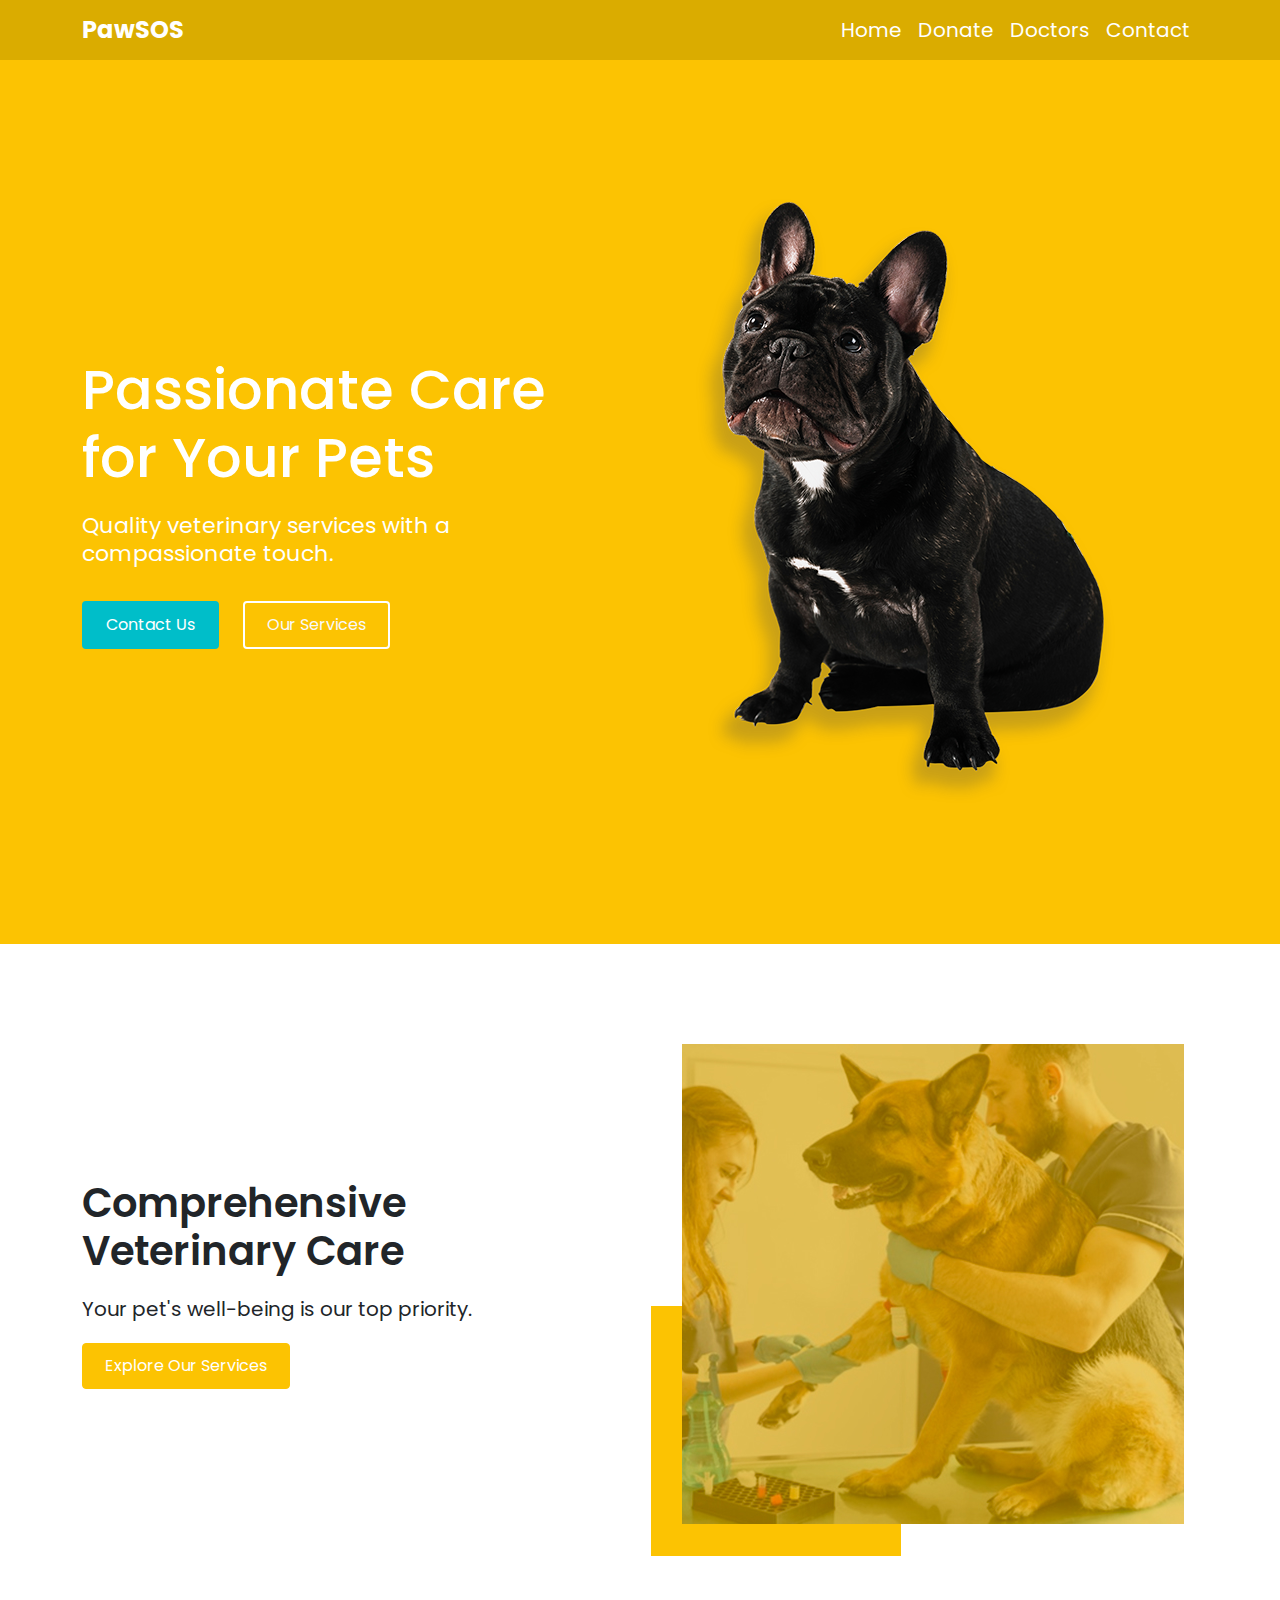
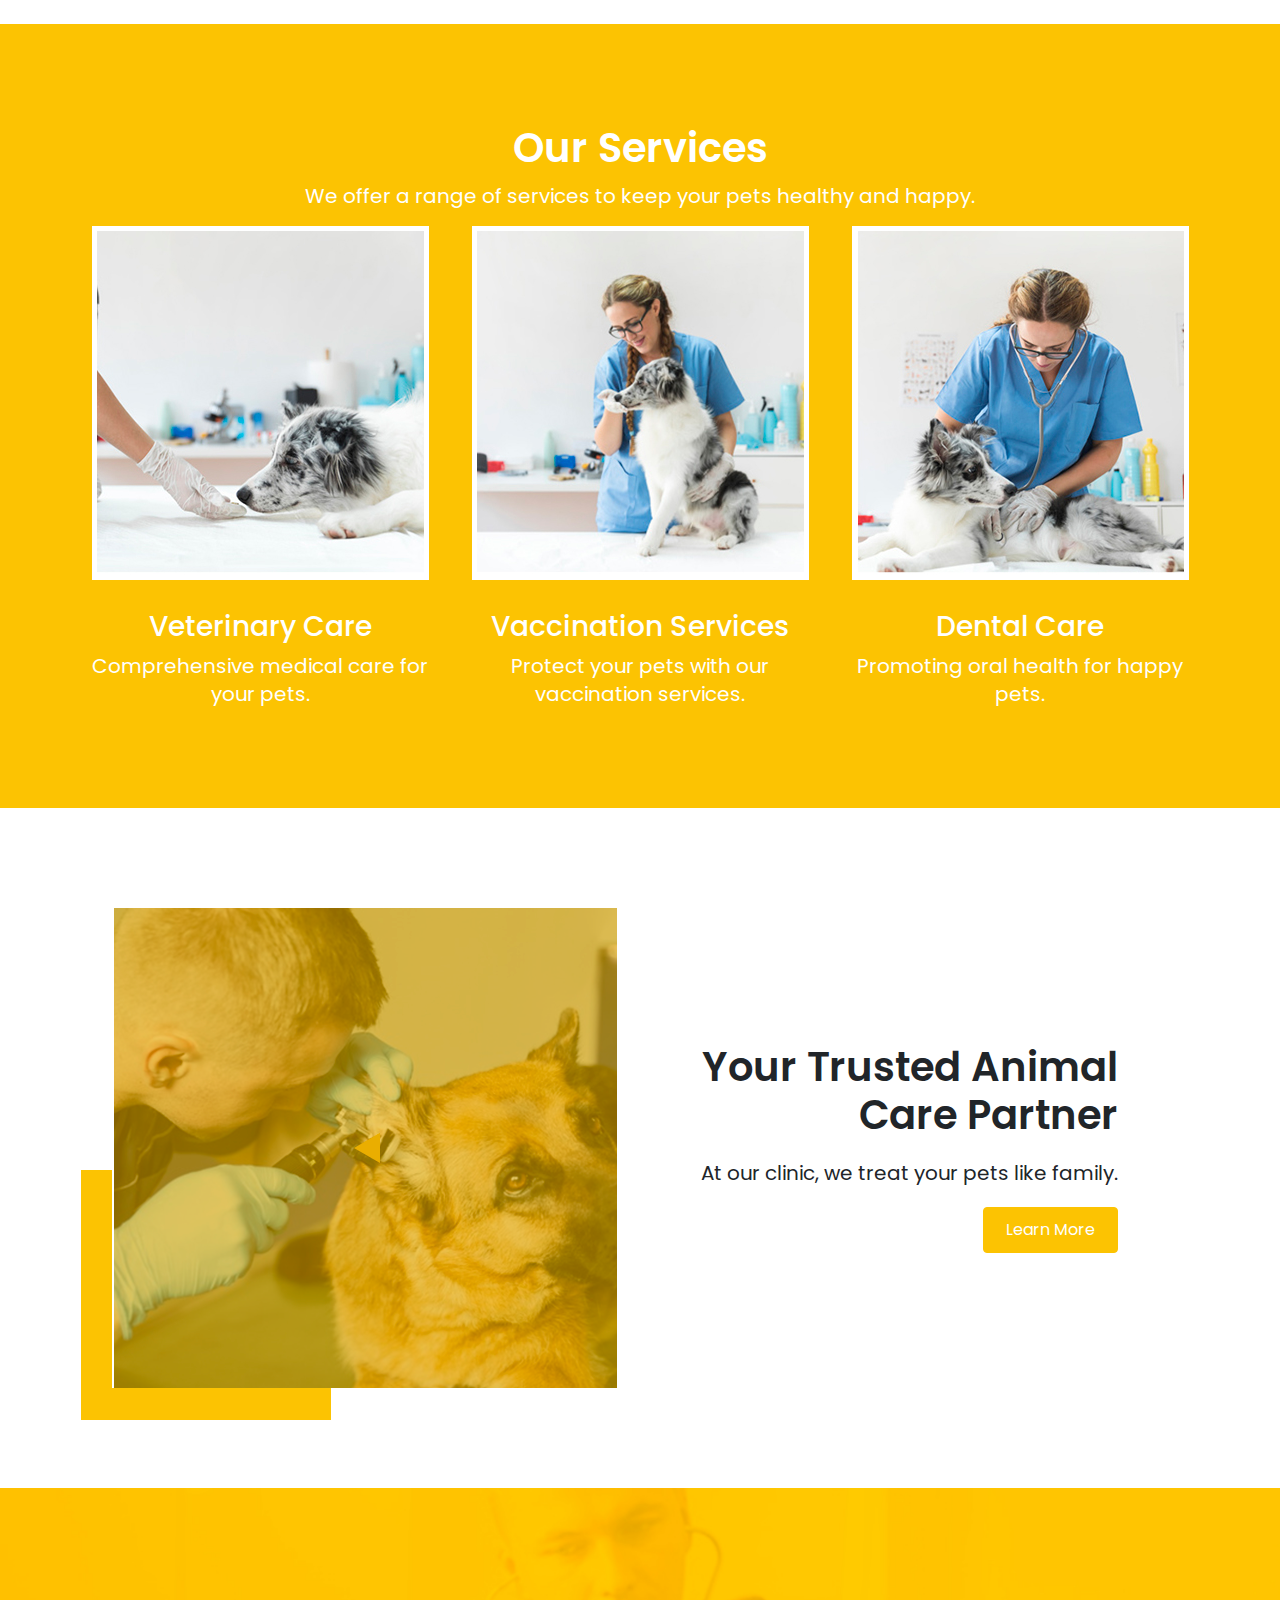
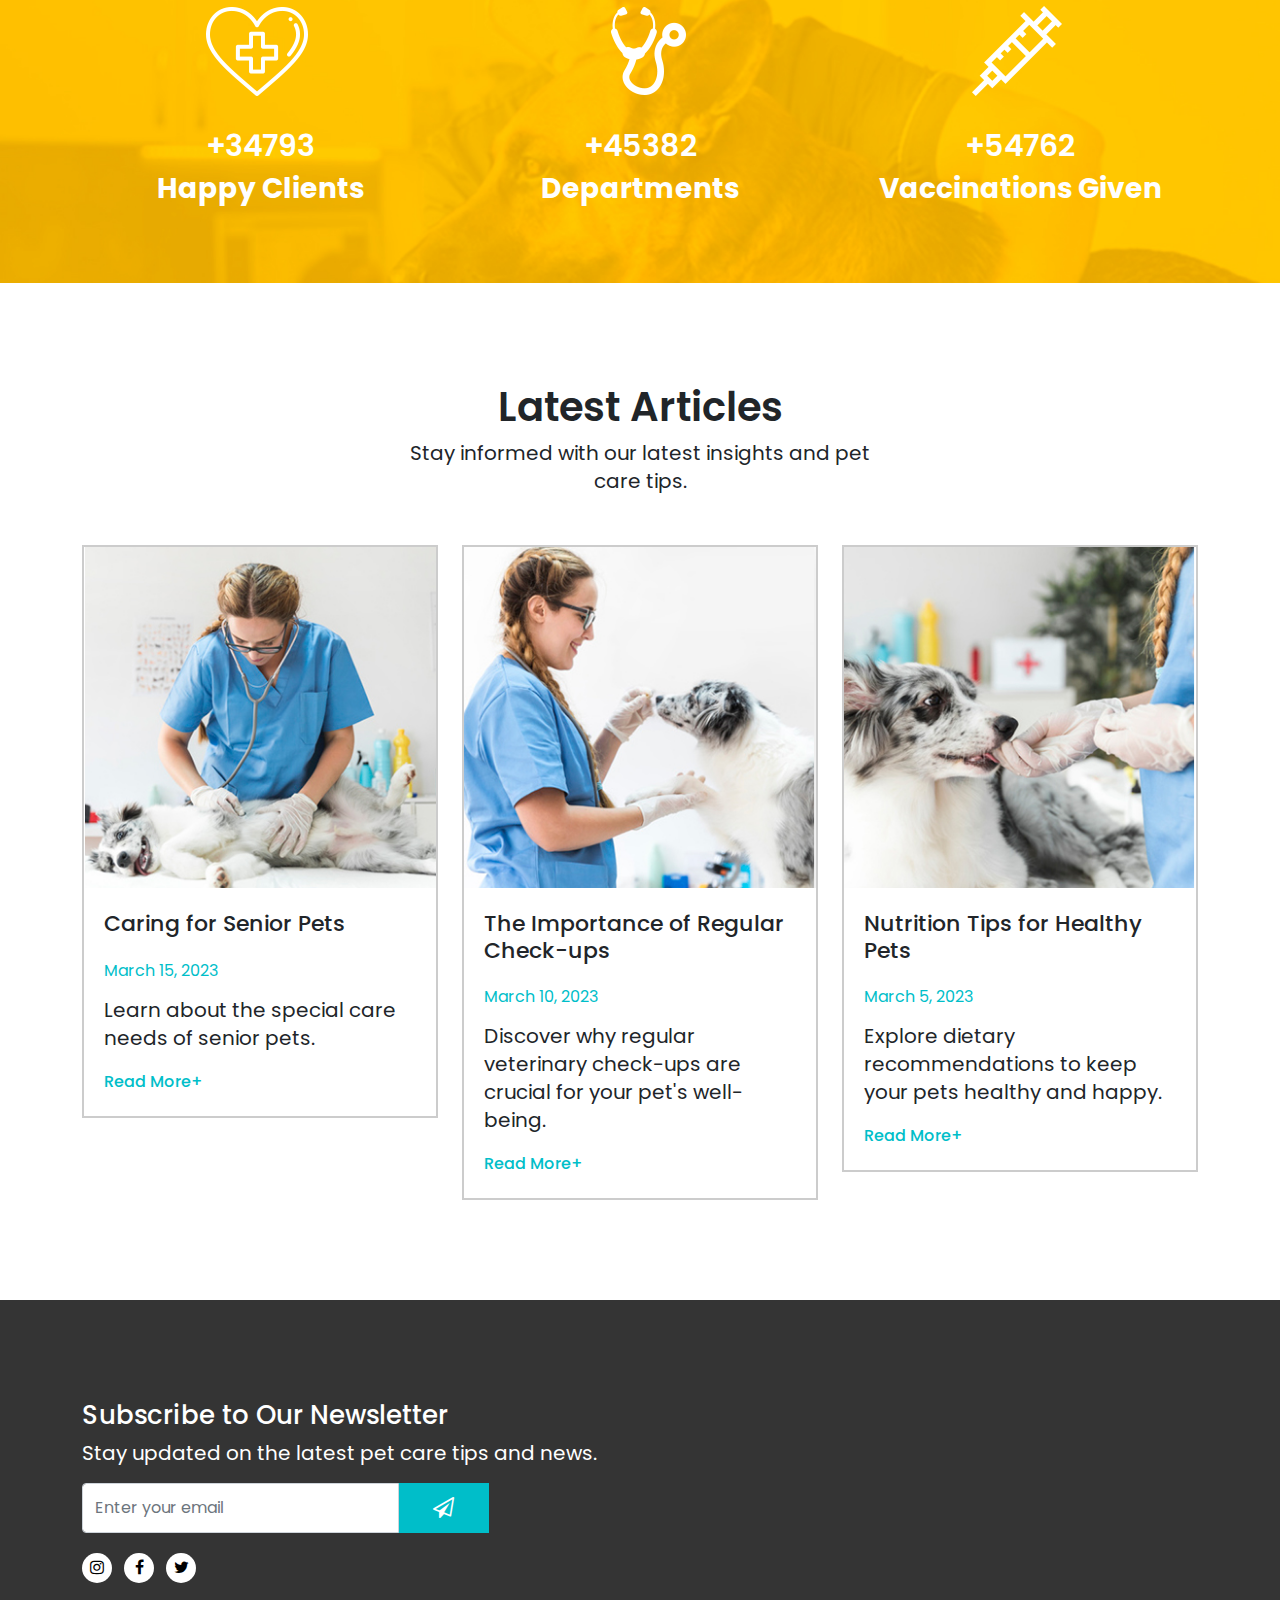
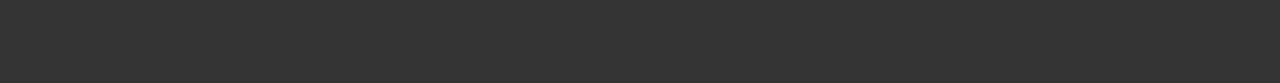
<file: index.html>
<!DOCTYPE html>
<html lang="en">
<head>
    <meta charset="utf-8">
    <title>Home</title>
    <!-- For responsive -->
    <meta name="viewport" content="width=device-width, initial-scale=1.0">

    <!-- Bootstrap CSS -->
    <link rel="stylesheet" href="css/bootstrap.min.css" type="text/css">

    <!-- Style CSS -->
    <link rel="stylesheet" href="css/style.css" type="text/css">

    <!-- Google Font -->
    <link href="https://fonts.googleapis.com/css2?family=Poppins:ital,wght@0,100;0,200;0,400;0,500;0,600;0,700;0,800;1,100;1,200;1,400;1,500;1,600;1,800;1,900&display=swap" rel="stylesheet">

    <!-- Font awesome icon -->
    <link rel="stylesheet" href="https://cdnjs.cloudflare.com/ajax/libs/font-awesome/4.7.0/css/font-awesome.css" />
</head>

<body>

<!-- Start Header-->
<header>
	<div class="container">
		<nav class="navbar navbar-expand-lg navbar-light bg-light">
			<a class="navbar-brand" href="#">
				<!-- Replace the image with text -->
				<span style="color: white; font-weight: bold; font-size: 24px;">PawSOS</span>
			</a>
<button class="navbar-toggler" type="button" data-bs-toggle="collapse" data-bs-target="#navbarSupportedContent" aria-controls="navbarSupportedContent" aria-expanded="false" aria-label="Toggle navigation">
  <span class="navbar-toggler-icon"></span>
</button>

<div class="collapse navbar-collapse" id="navbarSupportedContent">
<ul class="navbar-nav ms-auto">
  <li class="nav-item active">
	<a class="nav-link" href="index.html">Home </a>
  </li>
  <li class="nav-item">
	<a class="nav-link" href="donate.html">Donate</a>
  </li>
	
	<li class="nav-item">
	<a class="nav-link" href="doctors.html">Doctors</a>
  </li>
	
	<li class="nav-item">
	<a class="nav-link" href="#">Contact</a>
  </li>
   
  
</ul>

</div>
</nav>
	</div>
</header>
<!-- End Header-->


<!-- Start Banner section -->
<section class="banner-section">
    <div class="container">
        <div class="row align-items-center">
            <div class="col-md-6">
                <div class="banner-text">
                    <h1>Passionate Care for Your Pets</h1>
                    <p>Quality veterinary services with a compassionate touch. </p>

                    <div class="btn-main">
                        <a href="" class="btn btn-blue">Contact Us</a>
                        <a href="" class="btn btn-outline-light">Our Services</a>
                    </div>
                </div>
            </div>

            <div class="col-md-6">
                <div class="banner-img">
                    <img src="images/dog.png" alt="">
                </div>
            </div>
        </div>
    </div>
</section>
<!-- End Banner section -->


<!-- Start Section -->
<section class="text-section">
    <div class="container">
        <div class="row align-items-center">
            <div class="col-md-6">
                <div class="text-col">
                    <h2>Comprehensive Veterinary Care</h2>
                    <p>Your pet's well-being is our top priority.</p>
                    <a href="" class="btn btn-primary">Explore Our Services</a>
                </div>
            </div>

            <div class="col-md-6">
                <div class="right-img">
                    <img src="images/dog1.jpg" alt="">
                </div>
            </div>
        </div>
    </div>
</section>
<!-- End Section -->


<!-- Start Section -->
<section class="services-section">
    <div class="container">
        <div class="row">
            <div class="col-md-12">
                <h2 class="section-title">Our Services</h2>
                <p>We offer a range of services to keep your pets healthy and happy. </p>
            </div>

            <div class="col-lg-4">
                <div class="services-box">
                    <div class="services-img">
                        <img src="images/services.jpg" alt="">
                    </div>
                    <h3>Veterinary Care</h3>
                    <p>Comprehensive medical care for your pets. </p>
                </div>
            </div>

            <div class="col-lg-4">
                <div class="services-box">
                    <div class="services-img">
                        <img src="images/services1.jpg" alt="">
                    </div>
                    <h3>Vaccination Services</h3>
                    <p>Protect your pets with our vaccination services. </p>
                </div>
            </div>

            <div class="col-lg-4">
                <div class="services-box">
                    <div class="services-img">
                        <img src="images/services3.jpg" alt="">
                    </div>
                    <h3>Dental Care</h3>
                    <p>Promoting oral health for happy pets. </p>
                </div>
            </div>
        </div>
    </div>
</section>
<!-- End Section -->


<!-- Start Section -->
<section class="text-section animal-section">
    <div class="container">
        <div class="row align-items-center">
            <div class="col-md-6">
                <div class="right-img">
                    <img src="images/dog2.png" alt="">
                </div>
            </div>

            <div class="col-md-6">
                <div class="text-col">
                    <h2>Your Trusted Animal Care Partner</h2>
                    <p>At our clinic, we treat your pets like family.</p>
                    <a href="" class="btn btn-primary">Learn More</a>
                </div>
            </div>
        </div>
    </div>
</section>
<!-- End Section -->

<!-- Start Section -->
<section class="stats-section">
    <div class="container">
        <div class="row">
            <div class="col-lg-4">
                <div class="stats-box">
                    <img src="images/icon1.png" alt="">
                    <h2>+34793</h2>
                    <h3>Happy Clients</h3>
                </div>
            </div>

            <div class="col-lg-4">
                <div class="stats-box">
                    <img src="images/icon2.png" alt="">
                    <h2>+45382</h2>
                    <h3>Departments</h3>
                </div>
            </div>

            <div class="col-lg-4">
                <div class="stats-box">
                    <img src="images/icon3.png" alt="">
                    <h2>+54762</h2>
                    <h3>Vaccinations Given</h3>
                </div>
            </div>
        </div>
    </div>
</section>
<!-- End Section -->

<!-- Start Section -->
<section class="blog-section">
    <div class="container">
        <div class="row">
            <div class="col-md-12">
                <div class="intro-main text-center">
                    <h2>Latest Articles</h2>
                    <p>Stay informed with our latest insights and pet care tips. </p>
                </div>
            </div>

            <div class="col-lg-4">
                <div class="blog-box">
                    <div class="blog-img">
                        <img src="images/blog1.jpg" alt="">
                    </div>
                    <div class="blog-info">
                        <h3>Caring for Senior Pets</h3>
                        <span class="post-date">March 15, 2023</span>
                        <p>Learn about the special care needs of senior pets. </p>
                        <a href="" class="link-more">Read More+</a>
                    </div>
                </div>
            </div>

            <div class="col-lg-4">
                <div class="blog-box">
                    <div class="blog-img">
                        <img src="images/blog2.jpg" alt="">
                    </div>
                    <div class="blog-info">
                        <h3>The Importance of Regular Check-ups</h3>
                        <span class="post-date">March 10, 2023</span>
                        <p>Discover why regular veterinary check-ups are crucial for your pet's well-being.</p>
                        <a href="" class="link-more">Read More+</a>
                    </div>
                </div>
            </div>

            <div class="col-lg-4">
                <div class="blog-box">
                    <div class="blog-img">
                        <img src="images/blog3.jpg" alt="">
                    </div>
                    <div class="blog-info">
                        <h3>Nutrition Tips for Healthy Pets</h3>
                        <span class="post-date">March 5, 2023</span>
                        <p>Explore dietary recommendations to keep your pets healthy and happy.</p>
                        <a href="" class="link-more">Read More+</a>
                    </div>
                </div>
            </div>
        </div>
    </div>
</section>
<!-- End Section -->

<!-- Start Footer -->
<footer>
    <div class="container" >
        <div class="row">

            <div class="col-md-6">
                <div class="subscribe-form">
                    <h3>Subscribe to Our Newsletter</h3>
                    <p>Stay updated on the latest pet care tips and news.</p>
                    <form>
                        <div class="input-group">
                            <input type="email" class="form-control" placeholder="Enter your email">
                            <button type="submit"><i class="fa fa-paper-plane-o" aria-hidden="true"></i></button>
                        </div>
                    </form>
                    <ul class="footer-social">
                        <li><a href="#"><i class="fa fa-instagram" aria-hidden="true"></i></a></li>
                        <li><a href="#"><i class="fa fa-facebook" aria-hidden="true"></i></a></li>
                        <li><a href="#"><i class="fa fa-twitter" aria-hidden="true"></i></a></li>
                    </ul>
                </div>
            </div>
        </div>
    </div>
</footer>
<!-- End Footer -->

<!-- JQuery -->
<script src="js/jquery-3.4.1.min.js" type="text/javascript"></script>
<script src="js/bootstrap.min.js" type="text/javascript"></script>

</body>
</html>
</file>
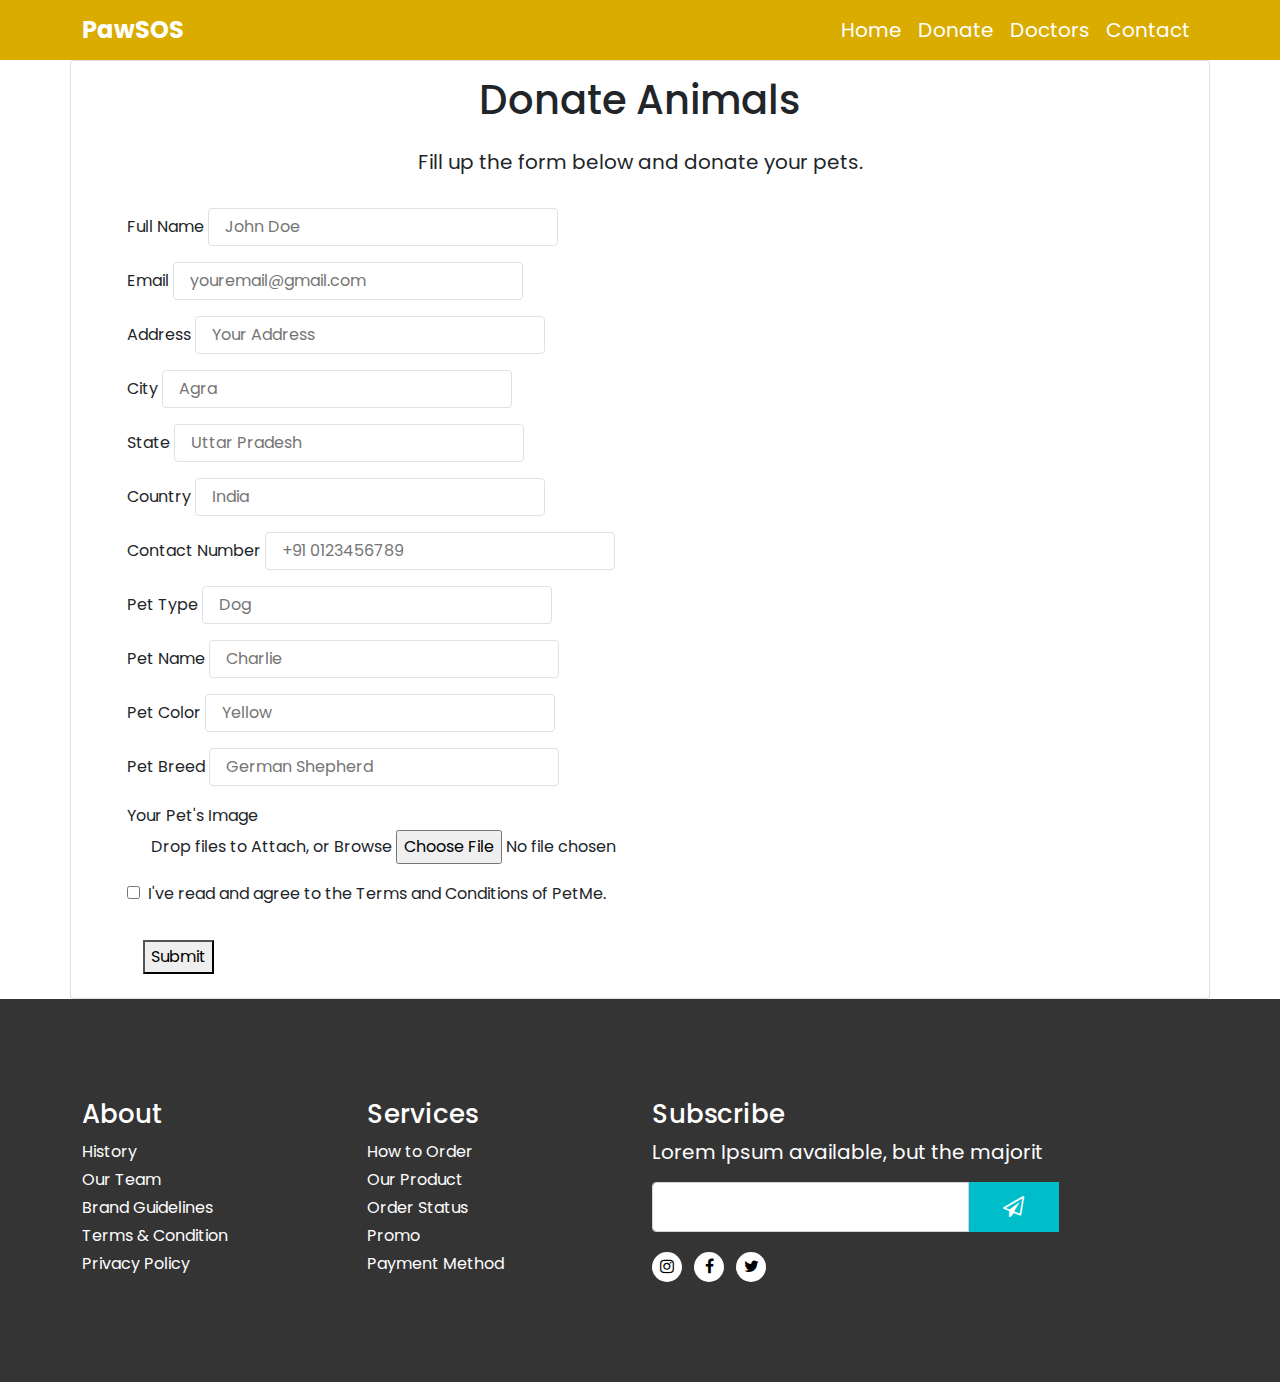
<file: donate.html>
<!-- header -->
<!doctype html>
<html>
<head>
<meta charset="utf-8">
<title>Home</title>
<!--For responisve	-->
<meta name="viewport" content="width=device-width, initial-scale=1.0">	
	
<!--Bootstrap CSS-->	
<link rel="stylesheet" href="css/bootstrap.min.css"  type="text/css">
	
<!--Style CSS-->	
<link rel="stylesheet" href="css/style.css"  type="text/css">	
 
<!--Google Font	-->
<link href="https://fonts.googleapis.com/css2?family=Poppins:ital,wght@0,100;0,200;0,400;0,500;0,600;0,700;0,800;1,100;1,200;1,400;1,500;1,600;1,800;1,900&display=swap" rel="stylesheet">	

<!--Font awesome icon	-->
	
<link rel="stylesheet" href="https://cdnjs.cloudflare.com/ajax/libs/font-awesome/4.7.0/css/font-awesome.css"  />	
<!-- <link rel="stylesheet" href="css/style.css" type="text/css"> -->
	
</head>


<body>
	
    <header>
	    <div class="container">
		    <nav class="navbar navbar-expand-lg navbar-light bg-light">
                <a class="navbar-brand" href="#">
                    <!-- Replace the image with text -->
                    <span style="color: white; font-weight: bold; font-size: 24px;">PawSOS</span>
                </a>
  <button class="navbar-toggler" type="button" data-bs-toggle="collapse" data-bs-target="#navbarSupportedContent" aria-controls="navbarSupportedContent" aria-expanded="false" aria-label="Toggle navigation">
      <span class="navbar-toggler-icon"></span>
    </button>

  <div class="collapse navbar-collapse" id="navbarSupportedContent">
    <ul class="navbar-nav ms-auto">
      <li class="nav-item active">
        <a class="nav-link" href="index.html">Home </a>
      </li>
      <li class="nav-item">
        <a class="nav-link" href="donate.html">Donate</a>
      </li>
		
		<li class="nav-item">
        <a class="nav-link" href="doctors.html">Doctors</a>
      </li>
		
		<li class="nav-item">
        <a class="nav-link" href="#">Contact</a>
      </li>
       
      
    </ul>
    
  </div>
</nav>
		</div>
	</header>
	


  <section class="text-gray-600 body-font relative bg-[url('Assets/Images/pet-don.jpg')] bg-center bg-no-repeat
        bg-cover donate-section">
    <div class="container px-5 py-24 mx-auto card backdrop-blur-sm">
      <div class="flex flex-col text-center w-full mb-12">
        <h1 class="sm:text-3xl text-2xl font-medium title-font mb-4 text-gray-900" style="padding-top: 15px;">
          Donate Animals
        </h1>
        <p class="sm:text-3xl text-2xl font-medium title-font mb-4 text-gray-90">
          Fill up the form below and donate your pets.
        </p>
      </div>
      <form id="survey-form" action="https://formspree.io/f/xayaokzl" method="POST">
        <div class="lg:w-1/2 md:w-2/3 mx-auto">
          <div class="flex flex-wrap -m-2">
            <div class="p-2 w-1/2">
              <div class="relative">
                <label for="name" class="leading-7 text-sm text-gray-900">Full Name</label>
                <input type="text" id="name" name="name" placeholder="John Doe" autocomplete="off"
                  class="w-full bg-gray-100 bg-opacity-50 rounded border border-gray-300 focus:border-indigo-500 focus:bg-white focus:ring-2 focus:ring-indigo-200 text-base outline-none text-gray-700 py-1 px-3 leading-8 transition-colors duration-200 ease-in-out"
                  required />
              </div>
            </div>
            <div class="p-2 w-1/2">
              <div class="relative">
                <label for="email" class="leading-7 text-sm text-gray-900">Email</label>
                <input type="email" id="email" name="email" placeholder="youremail@gmail.com" autocomplete="off"
                  class="w-full bg-gray-100 bg-opacity-50 rounded border border-gray-300 focus:border-indigo-500 focus:bg-white focus:ring-2 focus:ring-indigo-200 text-base outline-none text-gray-700 py-1 px-3 leading-8 transition-colors duration-200 ease-in-out"
                  required />
              </div>
            </div>
            <div class="p-2 w-full">
              <div class="relative">
                <label for="address" class="leading-7 text-sm text-gray-900">Address</label>
                <input type="text" id="address" name="address" placeholder="Your Address" autocomplete="off"
                  class="w-full bg-gray-100 bg-opacity-50 rounded border border-gray-300 focus:border-indigo-500 focus:bg-white focus:ring-2 focus:ring-indigo-200 text-base outline-none text-gray-700 py-1 px-3 leading-8 transition-colors duration-200 ease-in-out"
                  required />
              </div>
            </div>
            <div class="p-2 w-1/2">
              <div class="relative">
                <label for="city" class="leading-7 text-sm text-gray-900">City</label>
                <input type="text" id="city" name="city" placeholder="Agra" autocomplete="off"
                  class="w-full bg-gray-100 bg-opacity-50 rounded border border-gray-300 focus:border-indigo-500 focus:bg-white focus:ring-2 focus:ring-indigo-200 text-base outline-none text-gray-700 py-1 px-3 leading-8 transition-colors duration-200 ease-in-out"
                  required />
              </div>
            </div>
            <div class="p-2 w-1/2">
              <div class="relative">
                <label for="state" class="leading-7 text-sm text-gray-900">State</label>
                <input type="text" id="state" name="state" placeholder="Uttar Pradesh" autocomplete="off"
                  class="w-full bg-gray-100 bg-opacity-50 rounded border border-gray-300 focus:border-indigo-500 focus:bg-white focus:ring-2 focus:ring-indigo-200 text-base outline-none text-gray-700 py-1 px-3 leading-8 transition-colors duration-200 ease-in-out"
                  required />
              </div>
            </div>
            <div class="p-2 w-1/2">
              <div class="relative">
                <label for="country" class="leading-7 text-sm text-gray-900">Country</label>
                <input type="text" id="country" name="country" placeholder="India" autocomplete="off"
                  class="w-full bg-gray-100 bg-opacity-50 rounded border border-gray-300 focus:border-indigo-500 focus:bg-white focus:ring-2 focus:ring-indigo-200 text-base outline-none text-gray-700 py-1 px-3 leading-8 transition-colors duration-200 ease-in-out"
                  required />
              </div>
            </div>
            <div class="p-2 w-1/2">
              <div class="relative">
                <label for="number" class="leading-7 text-sm text-gray-900">Contact Number</label>

                <input type="text" id="number" name="number" autocomplete="off" placeholder="+91 0123456789" 

                

                  class="w-full bg-gray-100 bg-opacity-50 rounded border border-gray-300 focus:border-indigo-500 focus:bg-white focus:ring-2 focus:ring-indigo-200 text-base outline-none text-gray-700 py-1 px-3 leading-8 transition-colors duration-200 ease-in-out"
                  oninput="this.value = this.value.replace(/[^0-9\+\.]/g, '').replace(/(\..*)\./g, '$1');" required />

              </div>
            </div>
            <div class="p-2 w-1/2">
              <div class="relative">
                <label for="pet-type" class="leading-7 text-sm text-gray-900">Pet Type</label>
                <input type="text" id="pet-type" name="pet-type" placeholder="Dog" autocomplete="off"
                  class="w-full bg-gray-100 bg-opacity-50 rounded border border-gray-300 focus:border-indigo-500 focus:bg-white focus:ring-2 focus:ring-indigo-200 text-base outline-none text-gray-700 py-1 px-3 leading-8 transition-colors duration-200 ease-in-out"
                  required />
              </div>
            </div>
            <div class="p-2 w-1/2">
              <div class="relative">
                <label for="name" class="leading-7 text-sm text-gray-900">Pet Name</label>
                <input type="text" id="name" name="name" placeholder="Charlie" autocomplete="off"
                  class="w-full bg-gray-100 bg-opacity-50 rounded border border-gray-300 focus:border-indigo-500 focus:bg-white focus:ring-2 focus:ring-indigo-200 text-base outline-none text-gray-700 py-1 px-3 leading-8 transition-colors duration-200 ease-in-out" />
              </div>
            </div>
            <div class="p-2 w-1/2">
              <div class="relative">
                <label for="pet-color" class="leading-7 text-sm text-gray-900">Pet Color</label>
                <input type="text" id="pet-color" name="pet-color" placeholder="Yellow" autocomplete="off"
                  class="w-full bg-gray-100 bg-opacity-50 rounded border border-gray-300 focus:border-indigo-500 focus:bg-white focus:ring-2 focus:ring-indigo-200 text-base outline-none text-gray-700 py-1 px-3 leading-8 transition-colors duration-200 ease-in-out"
                  required />
              </div>
            </div>
            <div class="p-2 w-1/2">
              <div class="relative">
                <label for="color" class="leading-7 text-sm text-gray-900">Pet Breed</label>
                <input type="text" id="breed" name="color" placeholder="German Shepherd" autocomplete="off"
                  class="w-full bg-gray-100 bg-opacity-50 rounded border border-gray-300 focus:border-indigo-500 focus:bg-white focus:ring-2 focus:ring-indigo-200 text-base outline-none text-gray-700 py-1 px-3 leading-8 transition-colors duration-200 ease-in-out"
                  required />
              </div>
            </div>
            <div class="p-2 w-full">
              <div class="relative">
                <label for="message" class="leading-7 text-sm text-gray-900">Your Pet's Image</label>
                <div class="max-w-3xl">
                  <label
                    class="flex justify-center w-full h-32 px-4 transition bg-white border-2 border-gray-300 border-dashed rounded-md appearance-none cursor-pointer hover:border-gray-400 focus:outline-none">
                    <span class="flex items-center space-x-2">
                      <span class="font-medium text-gray-600">
                        Drop files to Attach, or
                        <span class="text-blue-600 underline">Browse</span>
                      </span>
                    </span>
                    <input type="file" name="file_upload" class="hidden" />
                  </label>
                </div>
              </div>
            </div>
            <div class="p-2 w-full">
              <input type="checkbox" name="check" id="check" required>
              <span class="p-1 font-medium text-gray-900">
                I've read and agree to the Terms and Conditions of PetMe.
              </span>
            </div>
            <div class="p-4 w-full">
              <button type="submit"
                id="submit_button">
                Submit
              </button>
            </div>
          </div>
        </div>
    </div>
    </form>
  </section>

   
<!--Start Footer	-->
	<footer>
	    <div class="container">
		     <div class="row">
			    <div class="col-md-3">
				    <div class="footer-col footer-menu">
					     <h3>About</h3>
						  <ul>
						    <li> <a href="">History</a> </li>
						    <li> <a href="">Our Team</a> </li>
						    <li> <a href="">Brand Guidelines</a> </li>
						    <li> <a href="">Terms & Condition</a> </li>
						    <li> <a href="">Privacy Policy</a> </li>
						</ul>
						 
					</div>
				 </div>
				 
				 
				 <div class="col-md-3">
				    <div class="footer-col footer-menu">
					     <h3>Services</h3>
						  <ul>
						    <li> <a href="">How to Order</a> </li>
						    <li> <a href="">Our Product</a> </li>
						    <li> <a href="">Order Status</a> </li>
						    <li> <a href="">Promo</a> </li>
						    <li> <a href="">Payment Method</a> </li>
						</ul>
						 
					</div>
				 </div>
				  
				 <div class="col-md-6">
				     <div class="subscribe-form">
					      <h3>Subscribe </h3>
						 <p> Lorem Ipsum available, but the majorit </p>
						 <form>
						    <div class="input-group">
							    <input type="email" class="form-control">
								<button type="submit"><i class="fa fa-paper-plane-o" aria-hidden="true"></i></button>
							 </div>
						 </form>
						 <ul class="footer-social">
						  <li> <a href=""> <i class="fa fa-instagram" aria-hidden="true"></i></a>  </li>
							   <li> <a href=""> <i class="fa fa-facebook" aria-hidden="true"></i></a>  </li>
							   <li> <a href=""><i class="fa fa-twitter" aria-hidden="true"></i></a>  </li>
						 </ul>
					 </div>
				 </div>

 
				 
			</div>
		</div>
	</footer>
<!--End Footer	-->
	
	
<!--Jquery	-->
	
<script src="js/jquery-3.4.1.min.js" type="text/javascript"></script>	
<script src="js/bootstrap.min.js" type="text/javascript"></script>	
	
</body>
</html>
</file>
<file: css/style.css>
body{
	margin:0px;
	padding:0px;
	font-family: 'Poppins', sans-serif;
	font-size:16px;
	line-height:28px;
}

img{
	max-width:100%;
}



/*Header*/

header .bg-light {
    background: transparent !important;
}

header {
    background: #daac00;
}

header .navbar-nav li a {
    font-size: 20px;
    color: #FFF !important;
}



/*Banner*/

section.banner-section {
    background: #fcc302;
    padding: 100px 0px;
}

.banner-text h1 {
    color: #FFF;
    font-size: 56px;
    line-height: 68px;
    margin-bottom: 20px;
}

.banner-text p {
    color: #FFF;
    font-size: 22px;
    margin-bottom: 33px;
}

.banner-text {
    max-width: 541px;
}

.btn {
    font-size: 16px;
    padding: 10px 22px;
}

.btn-blue {
    background: #00bec9;
    color: #FFF;
    border: 2px solid #00bec9;
    margin-right: 20px;
}

.btn-outline-light {
    border: 2px solid #FFF;
}


/*text section*/

section.text-section {
    padding: 100px 0px;
}

h2 {
    font-size: 40px;
    font-weight: 600;
}

p {
    font-size: 20px;
}

.btn-primary {
    background: #fcc302;
    border-color: #fcc302;
}

.btn-primary:hover {
    background: #fcc302 !important;
    border-color: #fcc302 !important;
    opacity: 0.9;
}

.text-col {
    max-width: 466px;
}

.text-col h2, .text-col p {
    margin-bottom: 20px;
}

.right-img {
    position: relative;
    padding-left: 30px;
}

.right-img:before {
    content: "";
    width: 250px;
    height: 250px;
    background: #fcc302;
    position: absolute;
    z-index: -1;
    left: -1px;
    bottom: -32px;
}


/*Services*/

section.services-section {
    background: #fcc302;
    padding: 100px 0px 70px;
    text-align: center;
    color: #FFF;
}

section.services-section .section-title {
    margin-bottom: 10px;
    color: #FFF;
}

.services-box h3 {
    color: #FFF;
}

.services-box {
    margin-bottom: 30px;
}

.services-box p {
    color: #FFF;
}

.services-img {
    max-width: 340px;
    margin: 0px auto 30px;
}

.services-img img {
    border: 5px solid #FFF;
}

section.text-section.animal-section .text-col {
    text-align: right;
}



/*Shop*/

section.shop-section {
    padding: 100px 0px 70px;
    background: #fcc302;
    text-align: center;
    color: #FFF;
}

.intro-main {
    max-width: 500px;
    margin: 0px auto 50px;
}

.shop-box .btn {
    border-radius: 58px;
    padding: 10px 38px;
}

.shop-img {
    max-width: 345px;
    margin: 0px auto 30px;
    border: 5px solid #FFF;
}

.shop-img img {
    width: 100%;
}

.price {
    font-size: 28px;
    margin-bottom: 16px;
}

.price span {
    margin: 0px 10px;
    font-weight: 600;
}

span.offer-price {
    text-decoration: line-through;
}

.shop-box {
    margin-bottom: 30px;
}



/*Team */

section.team-section {
    padding: 100px 0px 70px;
    text-align: center;
}

.team-img {
    max-width: 300px;
    margin: 0px auto 30px;
}

.team-box {
    margin-bottom: 30px;
}

.team-info h3 {
    font-size: 24px;
    font-weight: 700;
}

ul.team-social {
    margin: 0px;
    padding: 0px;
}

ul.team-social li {
    display: inline-block;
}

ul.team-social li a {
    width: 30px;
    height: 30px;
    background: #fcc302;
    display: inline-block;
    line-height: 30px;
    color: #FFF;
    border-radius: 50%;
}


/*Stats */


.stats-section{
	background:url(../images/bg.jpg) no-repeat;
}

.stats-section {
    background-size: cover !important;
    padding: 100px 0px 70px;
}

.stats-box {
    text-align: center;
}

.stats-box h2 {
    color: #FFF;
    font-size: 30px;
    margin-top: 20px;
}

.stats-box h3 {
    color: #FFF;
    font-weight: 700;
}



/*Blog*/

section.blog-section {
    padding: 100px 0px 70px;
}

.blog-info {}

.blog-info h3 {
    font-size: 22px;
}

.blog-img img {
    width: 100%;
}

.blog-img {
    margin: -20px -20px 23px;
}

 

.blog-box {
    margin: 0px auto 30px;
    border: 2px solid #ccc;
    padding: 20px;
    max-width: 400px;
}

a.link-more {
    text-decoration: none;
    color: #00bec9;
    font-weight: 500;
}

span.post-date {
    color: #00bec9;
    display: inline-block;
    margin: 11px 0px;
}




/*Footer*/

footer {
    background: #343434;
    padding: 100px 0px;
    color: #FFF;
}

footer h3 {
    font-size: 26px;
    color: #FFF;
}

.footer-menu ul {
    padding: 0;
    margin: 0;
}

.footer-menu ul li {
    list-style: none;
}

.footer-menu ul li a {
    color: #FFF;
    text-decoration: none;
}

ul.footer-social {
    margin: 20px 0px 0px;
    padding: 0px;
}

ul.footer-social li {
    list-style: none;
    display: inline-flex;
}

ul.footer-social li a {
    width: 30px;
    height: 30px;
    background: #FFF;
    text-align: center;
    line-height: 30px;
    color: #000;
    border-radius: 50%;
    margin-right: 8px;
}

ul.footer-social li a:hover {
    background: #fcc302;
    color: #FFF;
} 

.input-group {
    max-width: 407px;
}

.input-group button {
    padding: 9px 33px;
    border: 2px solid #00bec9;
    background: #00bec9;
    color: #FFF;
    font-size: 21px;
}



/*responisve css*/



@media (max-width:767px){
.banner-text {
    text-align: center;
}

.banner-text h1 {
    font-size: 30px;
    margin-bottom: 0px;
    line-height: 36px;
}

.banner-text p {
    font-size: 15px;
}

section.banner-section {
    padding: 30px 0px 30px;
}

.banner-img {
    max-width: 300px;
    margin: 0px auto;
}
section.services-section {
    padding: 40px 0px 11px;
}	
section.text-section {
    padding: 40px 0px 81px;
}

h2 {
    font-size: 30px;
}

p {
    font-size: 15px;
}

.text-col h2, .text-col p {
    margin-bottom: 10px;
}

.text-col {
    text-align: center;
    margin-bottom: 20px;
}
section.text-section.animal-section {
    padding-bottom: 51px;
}

section.text-section.animal-section .text-col {
    text-align: center;
    margin-top: 70px;
    margin-bottom: 0;
}
section.shop-section {
    padding: 40px 0px 10px;
} 	
	
section.team-section {
    padding: 40px 0px 10px;
}	
.stats-section {
    padding: 30px 0px 30px;
}

.stats-box {
    margin-bottom: 30px;
}	
section.blog-section {
    padding: 40px 0px 20px;
}	
footer {
    padding: 40px 0px;
}

.footer-col {
    margin-bottom: 34px;
}
.navbar-light .navbar-toggler {
    background: #FFF;
}
 	
	
	
}
</file>
